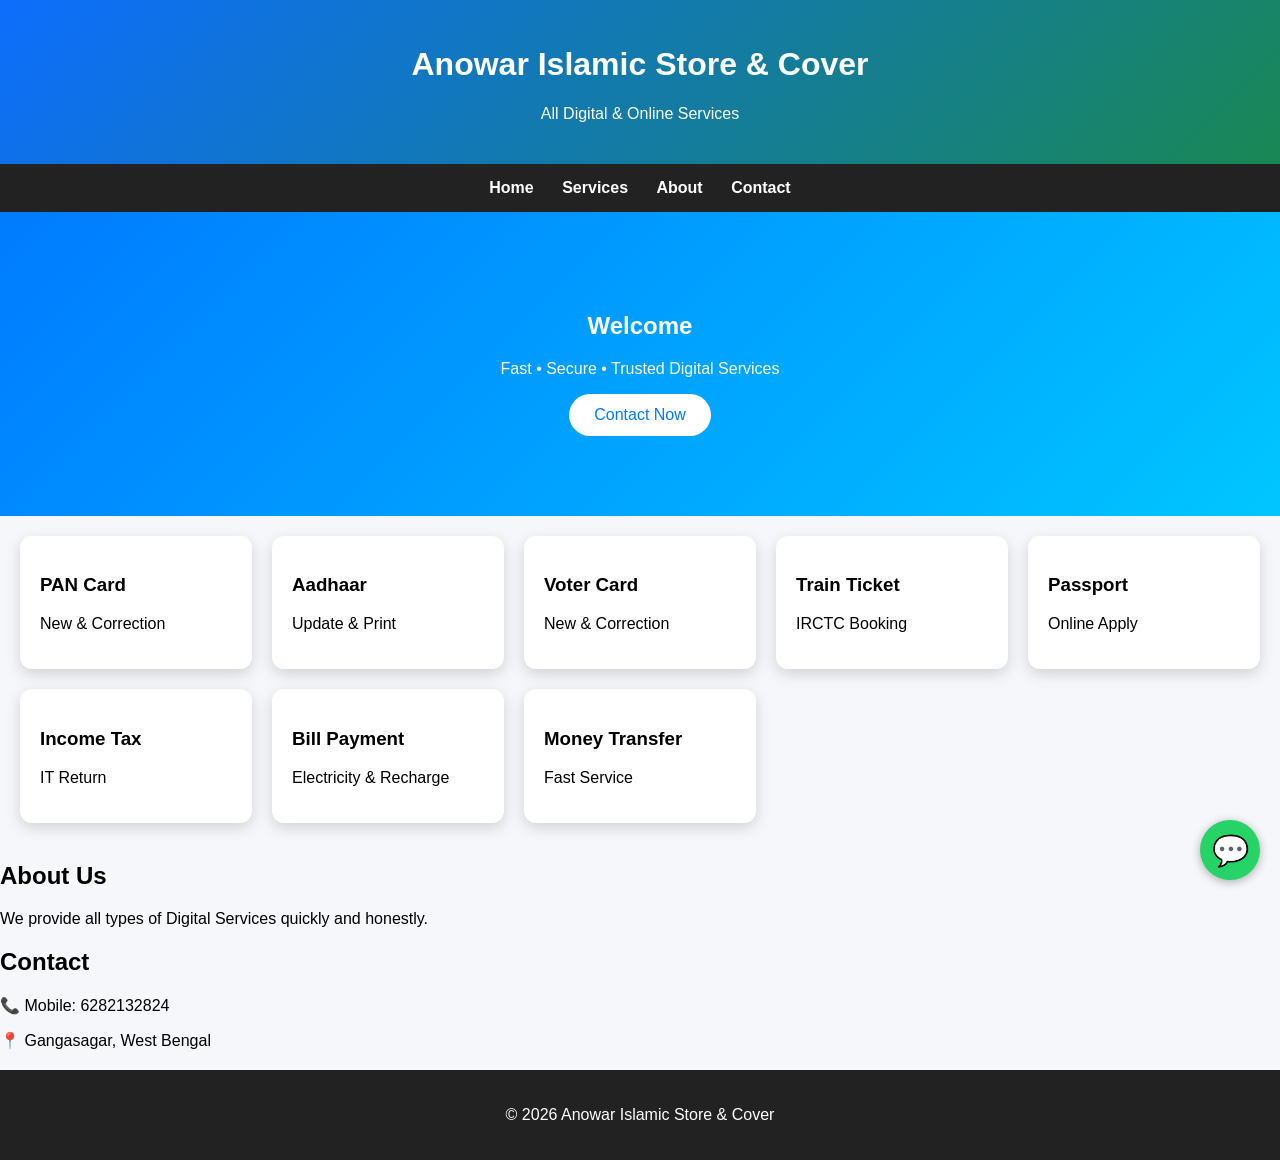
<file: index.html>
<!DOCTYPE html>
<html lang="bn">
<head>
<meta charset="UTF-8">
<meta name="viewport" content="width=device-width, initial-scale=1.0">
<title>Anowar Islamic Store & Cover</title>
<link rel="stylesheet" href="style.css">
</head>

<body>

<a href="https://wa.me/916282132824" class="whatsapp" target="_blank">💬</a>

<header>
<h1>Anowar Islamic Store & Cover</h1>
<p>All Digital & Online Services</p>
</header>

<nav>
<a href="#">Home</a>
<a href="#services">Services</a>
<a href="#about">About</a>
<a href="#contact">Contact</a>
</nav>

<section class="hero">
<h2>Welcome</h2>
<p>Fast • Secure • Trusted Digital Services</p>
<button onclick="contact()">Contact Now</button>
</section>

<section id="services" class="services">

<div class="card">
<h3>PAN Card</h3>
<p>New & Correction</p>
</div>

<div class="card">
<h3>Aadhaar</h3>
<p>Update & Print</p>
</div>

<div class="card">
<h3>Voter Card</h3>
<p>New & Correction</p>
</div>

<div class="card">
<h3>Train Ticket</h3>
<p>IRCTC Booking</p>
</div>

<div class="card">
<h3>Passport</h3>
<p>Online Apply</p>
</div>

<div class="card">
<h3>Income Tax</h3>
<p>IT Return</p>
</div>

<div class="card">
<h3>Bill Payment</h3>
<p>Electricity & Recharge</p>
</div>

<div class="card">
<h3>Money Transfer</h3>
<p>Fast Service</p>
</div>

</section>

<section id="about" class="about">
<h2>About Us</h2>
<p>We provide all types of Digital Services quickly and honestly.</p>
</section>

<section id="contact" class="contact">
<h2>Contact</h2>
<p>📞 Mobile: 6282132824</p>
<p>📍 Gangasagar, West Bengal</p>
</section>

<footer>
<p>© 2026 Anowar Islamic Store & Cover</p>
</footer>

<script src="script.js"></script>

</body>
</html>
</file>
<file: style.css>
body{
margin:0;
font-family:Arial,sans-serif;
background:#f5f7fa;
}

header{
background:linear-gradient(135deg,#0d6efd,#198754);
color:white;
text-align:center;
padding:25px;
}

nav{
background:#222;
padding:15px;
text-align:center;
}

nav a{
color:white;
text-decoration:none;
margin:12px;
font-weight:bold;
}

.hero{
padding:80px 20px;
text-align:center;
background:linear-gradient(135deg,#007bff,#00c6ff);
color:white;
}

.hero button{
padding:12px 25px;
background:#fff;
color:#007bff;
border:none;
border-radius:30px;
font-size:16px;
cursor:pointer;
}

.services{
display:grid;
grid-template-columns:repeat(auto-fit,minmax(220px,1fr));
gap:20px;
padding:20px;
}

.card{
background:white;
padding:20px;
border-radius:12px;
box-shadow:0 5px 15px rgba(0,0,0,.15);
transition:.3s;
}

.card:hover{
transform:translateY(-8px);
}

footer{
background:#222;
color:white;
text-align:center;
padding:20px;
margin-top:20px;
}
.whatsapp{
position:fixed;
bottom:20px;
right:20px;
background:#25D366;
color:#fff;
width:60px;
height:60px;
border-radius:50%;
display:flex;
align-items:center;
justify-content:center;
font-size:30px;
text-decoration:none;
box-shadow:0 2px 10px rgba(0,0,0,.3);
}
</file>
